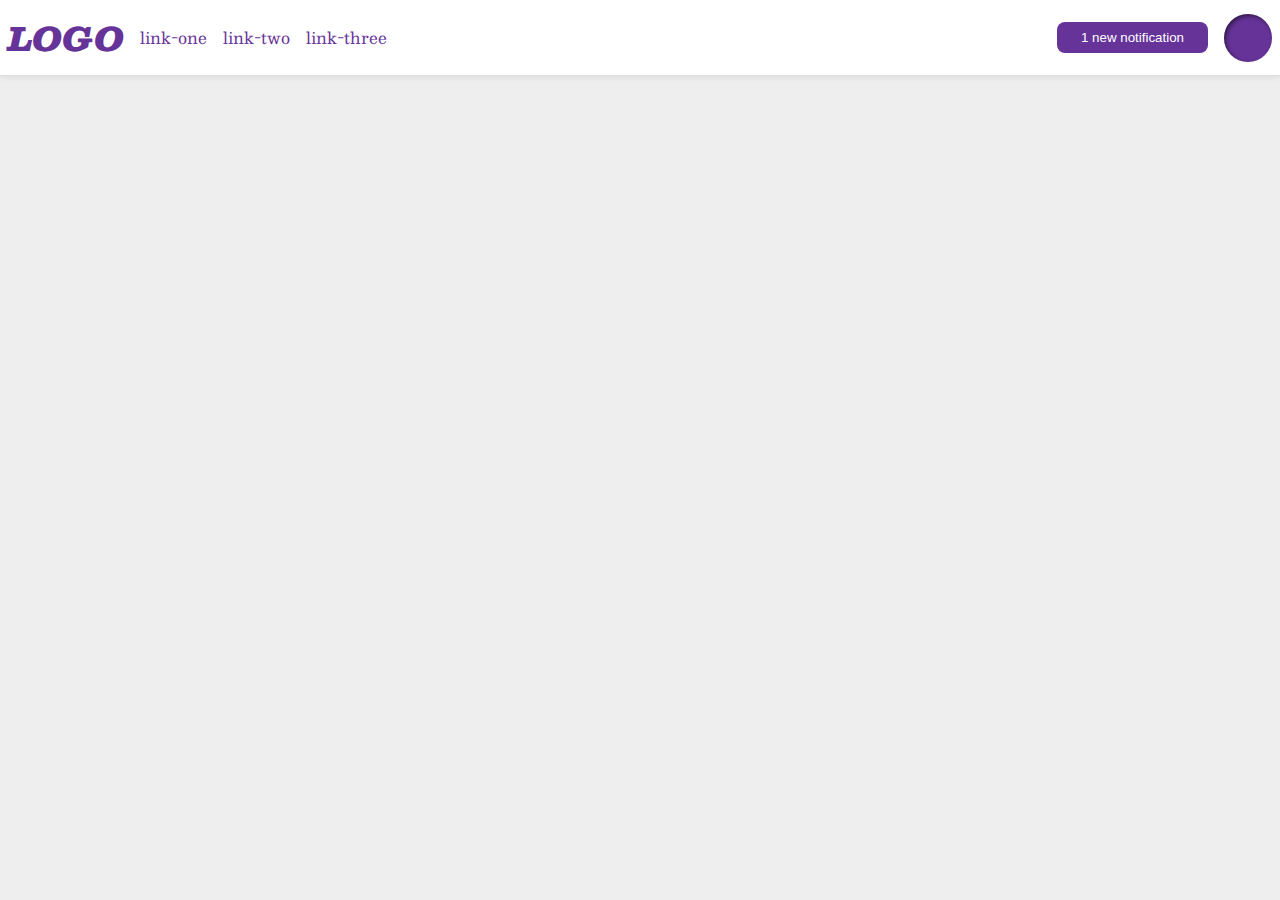
<file: flex/03-flex-header-2/index.html>
<!DOCTYPE html>
<html lang="en">
  <head>
    <meta charset="UTF-8">
    <meta http-equiv="X-UA-Compatible" content="IE=edge">
    <meta name="viewport" content="width=device-width, initial-scale=1.0">
    <title>Flex Header 2</title>
    <link rel="stylesheet" href="style.css">
  </head>
  <body>
    <div class="header">
      <div class="left">
        <div class="logo">
          LOGO
        </div>
        <ul class="links">
          <li><a href="google.com">link-one</a></li>
          <li><a href="google.com">link-two</a></li>
          <li><a href="google.com">link-three</a></li>
        </ul>
      </div>
      <div class="right">
        <button class="notifications">
          1 new notification
        </button>
        <div class="profile-image"></div>
      </div>
    </div>
  </body>
</html>
</file>
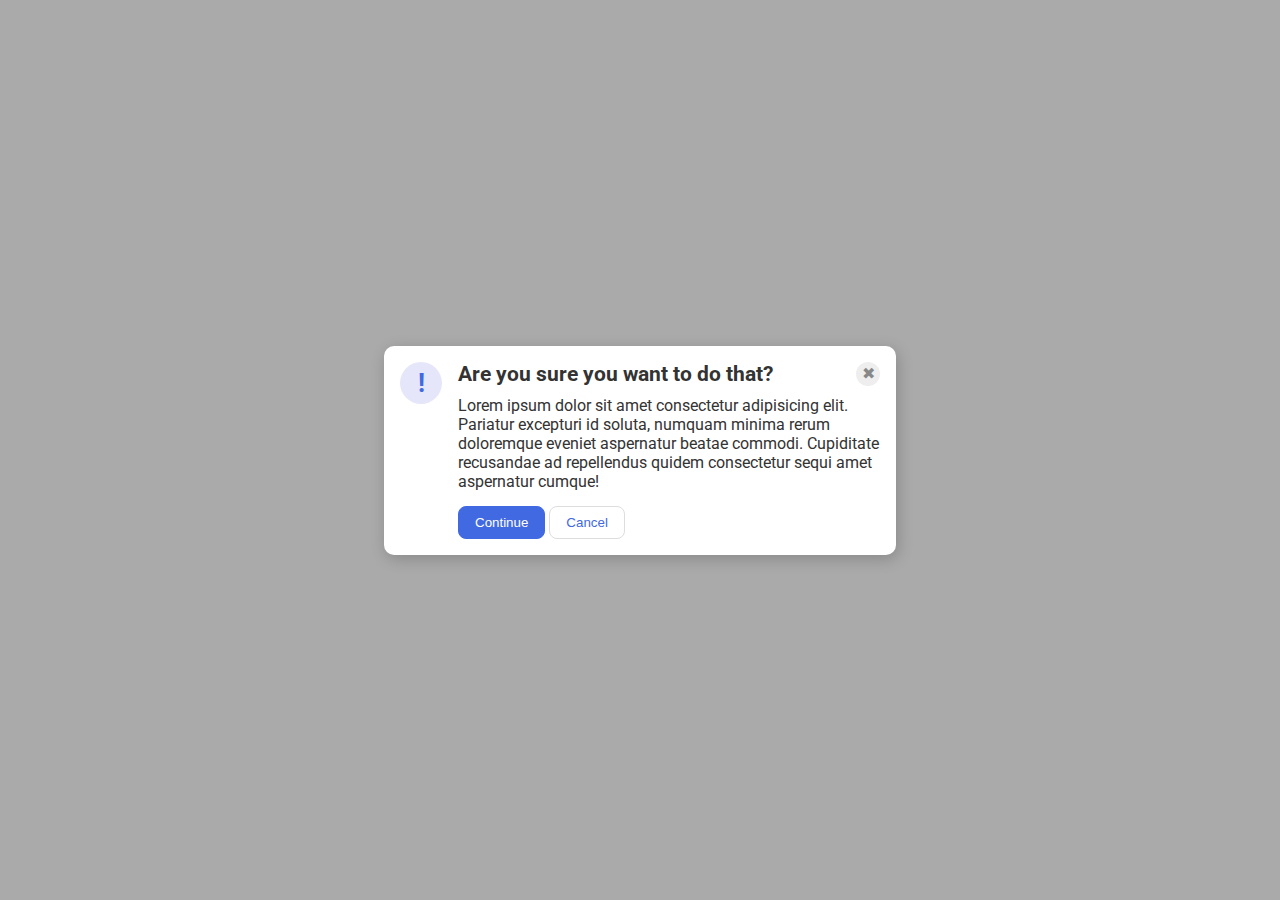
<file: flex/05-flex-modal/index.html>
<!DOCTYPE html>
<html lang="en">
  <head>
    <meta charset="UTF-8">
    <meta http-equiv="X-UA-Compatible" content="IE=edge">
    <meta name="viewport" content="width=device-width, initial-scale=1.0">
    <link rel="stylesheet" href="style.css">
    <title>Modal</title>
  </head>
  <body>
    <div class="modal">
      <div class="icon">!</div>
      <div class="container">
        <div class="header">Are you sure you want to do that?
          <div class="close-button">✖</div>
        </div>
        <div class="text">Lorem ipsum dolor sit amet consectetur adipisicing elit. Pariatur excepturi id soluta, numquam minima rerum doloremque eveniet aspernatur beatae commodi. Cupiditate recusandae ad repellendus quidem consectetur sequi amet aspernatur cumque!</div>
        <button class="continue">Continue</button>
        <button class="cancel">Cancel</button>

      </div>
      
    </div>
  </body>
</html>
</file>
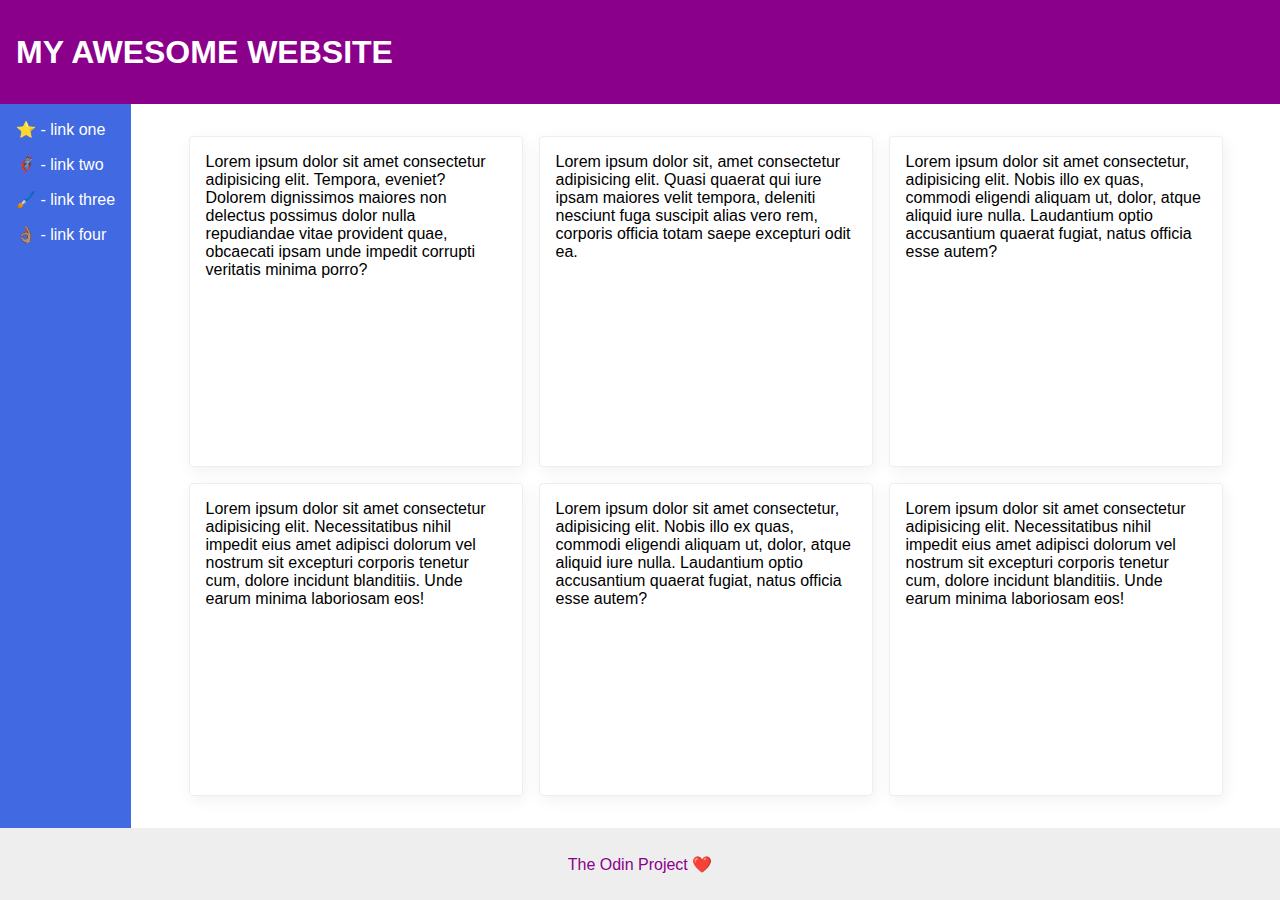
<file: flex/07-flex-layout-2/index.html>
<!DOCTYPE html>
<html lang="en">
  <head>
    <meta charset="UTF-8">
    <meta http-equiv="X-UA-Compatible" content="IE=edge">
    <meta name="viewport" content="width=device-width, initial-scale=1.0">
    <title>The Holy Grail</title>
    <link rel="stylesheet" href="style.css">
  </head>
  <body>
    <div class="header">
      MY AWESOME WEBSITE
    </div>
    <div class="wrap">
      <div class="sidebar">
        <ul>
          <li><a href="#">⭐ - link one</a></li>
          <li><a href="#">🦸🏽‍♂️ - link two</a></li>
          <li><a href="#">🖌️ - link three</a></li>
          <li><a href="#">👌🏽 - link four</a></li>
        </ul>
      </div>
      <div class="cards">
        <div class="card">Lorem ipsum dolor sit amet consectetur adipisicing elit. Tempora, eveniet? Dolorem dignissimos maiores non delectus possimus dolor nulla repudiandae vitae provident quae, obcaecati ipsam unde impedit corrupti veritatis minima porro?</div>
        <div class="card">Lorem ipsum dolor sit, amet consectetur adipisicing elit. Quasi quaerat qui iure ipsam maiores velit tempora, deleniti nesciunt fuga suscipit alias vero rem, corporis officia totam saepe excepturi odit ea.</div>
        <div class="card">Lorem ipsum dolor sit amet consectetur, adipisicing elit. Nobis illo ex quas, commodi eligendi aliquam ut, dolor, atque aliquid iure nulla. Laudantium optio accusantium quaerat fugiat, natus officia esse autem?</div>
        <div class="card">Lorem ipsum dolor sit amet consectetur adipisicing elit. Necessitatibus nihil impedit eius amet adipisci dolorum vel nostrum sit excepturi corporis tenetur cum, dolore incidunt blanditiis. Unde earum minima laboriosam eos!</div>
        <div class="card">Lorem ipsum dolor sit amet consectetur, adipisicing elit. Nobis illo ex quas, commodi eligendi aliquam ut, dolor, atque aliquid iure nulla. Laudantium optio accusantium quaerat fugiat, natus officia esse autem?</div>
        <div class="card">Lorem ipsum dolor sit amet consectetur adipisicing elit. Necessitatibus nihil impedit eius amet adipisci dolorum vel nostrum sit excepturi corporis tenetur cum, dolore incidunt blanditiis. Unde earum minima laboriosam eos!</div>
      </div>
    </div>
    
   
    
    <div class="footer">
      The Odin Project ❤️
    </div>
  </body>
</html>
</file>
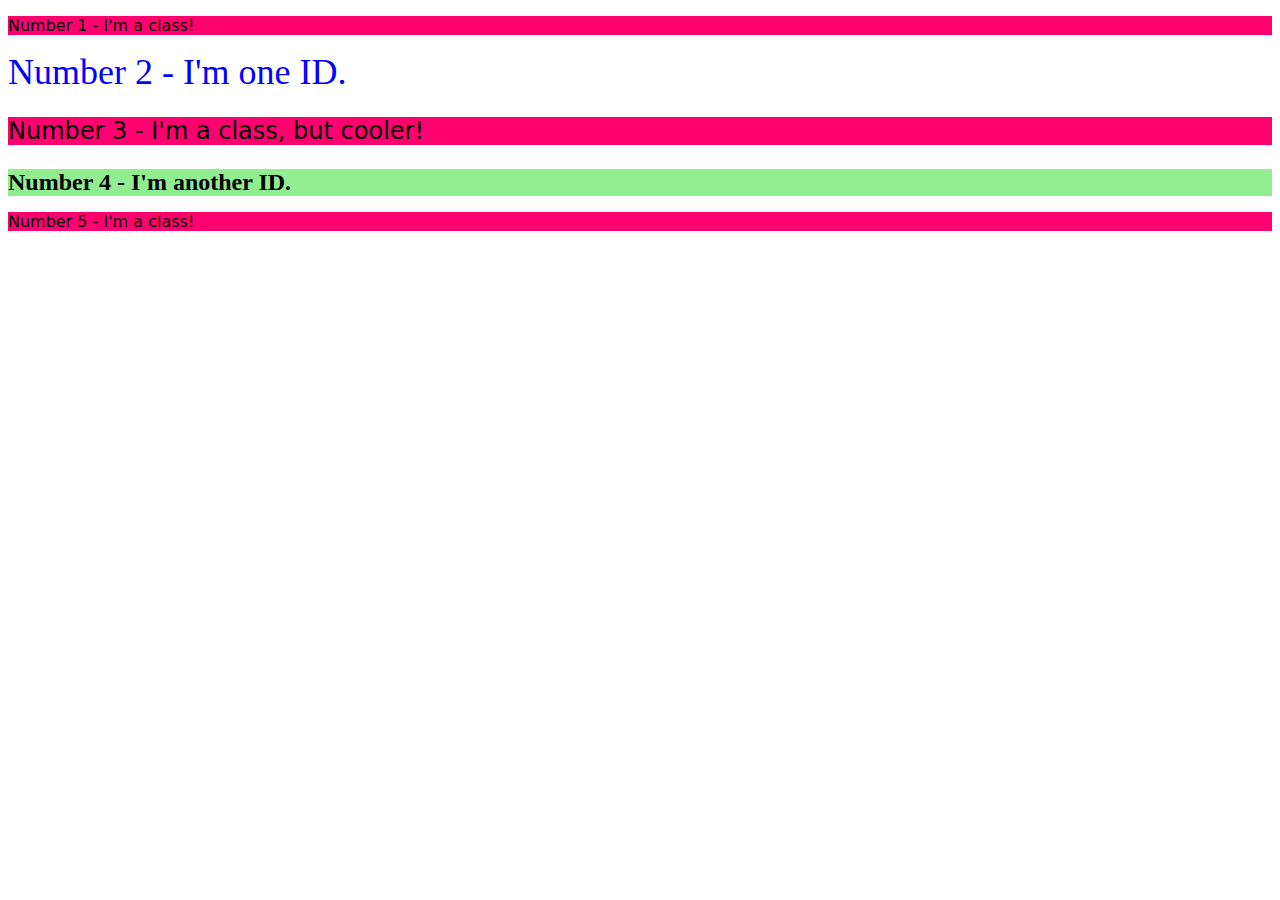
<file: foundations/02-class-id-selectors/index.html>
<!DOCTYPE html>
<html lang="en">
  <head>
    <meta charset="UTF-8">
    <meta http-equiv="X-UA-Compatible" content="IE=edge">
    <meta name="viewport" content="width=device-width, initial-scale=1.0">
    <title>Class and ID Selectors</title>
    <link rel="stylesheet" href="style.css">
  </head>
  <body>
    <p class="odd">Number 1 - I'm a class!</p>
    <div id="number2">Number 2 - I'm one ID.</div>
    <p class="odd number3"> Number 3 - I'm a class, but cooler!</p>
    <div class="four" >Number 4 - I'm another ID.</div>
    <p class="odd">Number 5 - I'm a class!</p>
  </body>
</html>
</file>
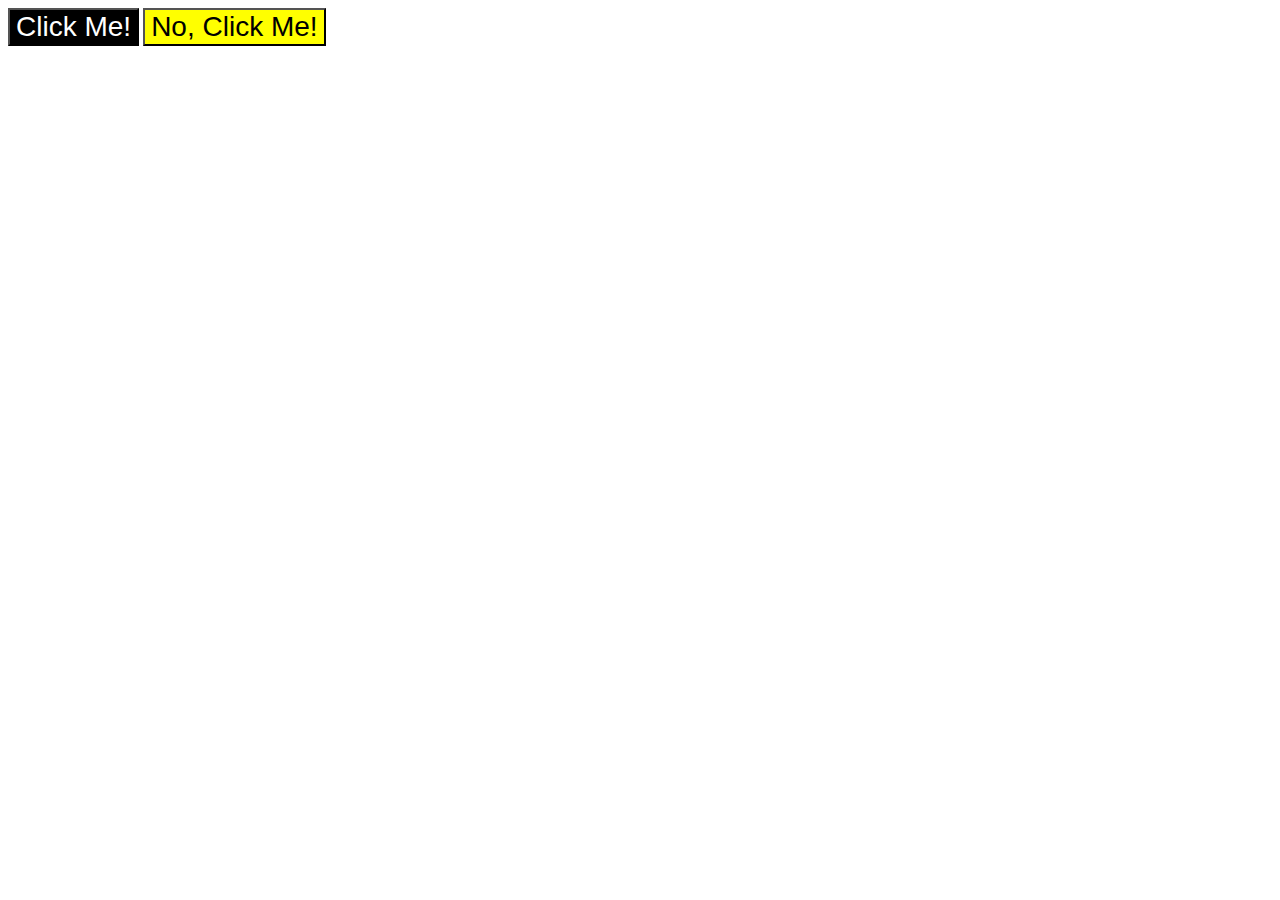
<file: foundations/03-grouping-selectors/index.html>
<!DOCTYPE html>
<html lang="en">
  <head>
    <meta charset="UTF-8">
    <meta http-equiv="X-UA-Compatible" content="IE=edge">
    <meta name="viewport" content="width=device-width, initial-scale=1.0">
    <title>Grouping Selectors</title>
    <link rel="stylesheet" href="style.css">
  </head>
  <body>
    <button class="inverted">Click Me!</button>
    <button class="fancy">No, Click Me!</button>
  </body>
</html>
</file>
<file: flex/03-flex-header-2/style.css>
/* this is some magical font-importing.  
you'll learn about it later. */
@import url('https://fonts.googleapis.com/css2?family=Besley:ital,wght@0,400;1,900&display=swap');

body {
  margin: 0;
  background: #eee;
  font-family: Besley, serif;
}

.header {
  background: white;
  border-bottom: 1px solid #ddd;
  box-shadow: 0 0 8px rgba(0,0,0,.1);
  display: flex;
  justify-content: space-between;
  padding: 8px;
  
}

.left, .right{
  display: flex;
  align-items: center;
  gap: 16px;
}

.profile-image {
  background: rebeccapurple;
  box-shadow: inset 2px 2px 4px rgba(0,0,0,.5);
  border-radius: 50%;
  width: 48px;
  height:  48px;
}

.logo {
  color: rebeccapurple;
  font-size: 32px;
  font-weight: 900;
  font-style: italic;
}

button {
  border: none;
  border-radius: 8px;
  background: rebeccapurple;
  color: white;
  padding: 8px 24px;
}

a {
  /* this removes the line under our links */
  text-decoration: none;
  color: rebeccapurple;
}

ul {
  list-style-type: none;
  display: flex;
  padding: 0;
  gap: 16px;
}
</file>
<file: flex/05-flex-modal/style.css>
@import url('https://fonts.googleapis.com/css2?family=Roboto:wght@400;700&display=swap');

html, body {
  height: 100%;
}

body {
  font-family: Roboto, sans-serif;
  margin: 0;
  background: #aaa;
  color: #333;
  /* I'll give you this one for free lol */
  display: flex;
  align-items: center;
  justify-content: center;
}

.modal {
  background: white;
  width: 480px;
  border-radius: 10px;
  box-shadow: 2px 4px 16px rgba(0,0,0,.2);
  display: flex;
  gap: 16px;
  padding: 16px;
}

.header{
  display: flex;
  font-weight: bold;
  font-size: 1.3em;
  justify-content: space-between;
  margin-bottom: 10px;
}

.text{
  margin-bottom: 15px;
}
.icon{
  flex-shrink: 0;
}

.icon {
  color: royalblue;
  font-size: 26px;
  font-weight: 700;
  background: lavender;
  width: 42px;
  height: 42px;
  border-radius: 50%;
  display: flex;
  align-items: center;
  justify-content: center;
}

.close-button {
  background: #eee;
  border-radius: 50%;
  color: #888;
  font-weight: 400;
  font-size: 16px;
  height: 24px;
  width: 24px;
  display: flex;
  align-items: center;
  justify-content: center;
}

button {
  padding: 8px 16px;
  border-radius: 8px;
}

button.continue {
  background: royalblue;
  border: 1px solid royalblue;
  color: white;
}

button.cancel {
  background: white;
  border: 1px solid #ddd;
  color: royalblue;
}
</file>
<file: flex/07-flex-layout-2/style.css>
body {
  font-family: -apple-system, BlinkMacSystemFont, 'Segoe UI', Roboto, Oxygen, Ubuntu, Cantarell, 'Open Sans', 'Helvetica Neue', sans-serif;
  margin: 0;
  min-height: 100vh;
  display: flex;
  flex-direction: column;
}

.wrap{
  display: flex;
  flex: 1;
}

.header {
  height: 72px;
  background: darkmagenta;
  color: white;
  display: flex;
  align-items: center;
  font-size: 32px;
  font-weight: 900;
  padding: 16px;
}

ul{
  list-style: none;
  padding: 0;
  margin: 0;
}

li{
  margin-bottom: 16px;
}

a{
  text-decoration: none;
  color: white;
}

.cards{
  display: flex;
  flex-wrap: wrap;
  padding: 32px 0;
  justify-content: center;
  gap: 16px;
}

.card{
  width: 300px;
  padding: 16px;
}

.footer {
  height: 72px;
  background: #eee;
  color: darkmagenta;
  display: flex;
  justify-content: center;
  align-items: center;

}

.sidebar {
  max-width: 300px;
  background: royalblue;
  padding: 16px;
  flex-shrink: 0;
}

.card {
  border: 1px solid #eee;
  box-shadow: 2px 4px 16px rgba(0,0,0,.06);
  border-radius: 4px;
}
</file>
<file: foundations/02-class-id-selectors/style.css>
.odd{
    background-color: rgb(255, 0, 111);
    font-family: Verdana, "DejaVu Sans", sans-serif;

}

#number2{
    color: blue;
    font-size: 36px;
}

.number3{
    font-size: 24px;
}

.four{
    background-color: lightgreen;
    font-size: 24px;
    font-weight: bold;

}








/* * **All odd numbered elements**: a light red/pink background, and a list of fonts containing `Verdana` and `DejaVu Sans` with `sans-serif` as a fallback
* **The second element**: blue text and a font size of 36px
* **The third element**: in addition to the styles for all odd numbered elements, add a font size of 24px
* **The fourth element**: a light green background, a font size of 24px, and bold */
</file>
<file: foundations/03-grouping-selectors/style.css>
.inverted,
.fancy {
  font-family: Helvetica, "Times New Roman", sans-serif;
  font-size: 28px;
}

.inverted {
  background-color: black;
  color: white;
}

.fancy {
  background-color: yellow;
}
</file>
